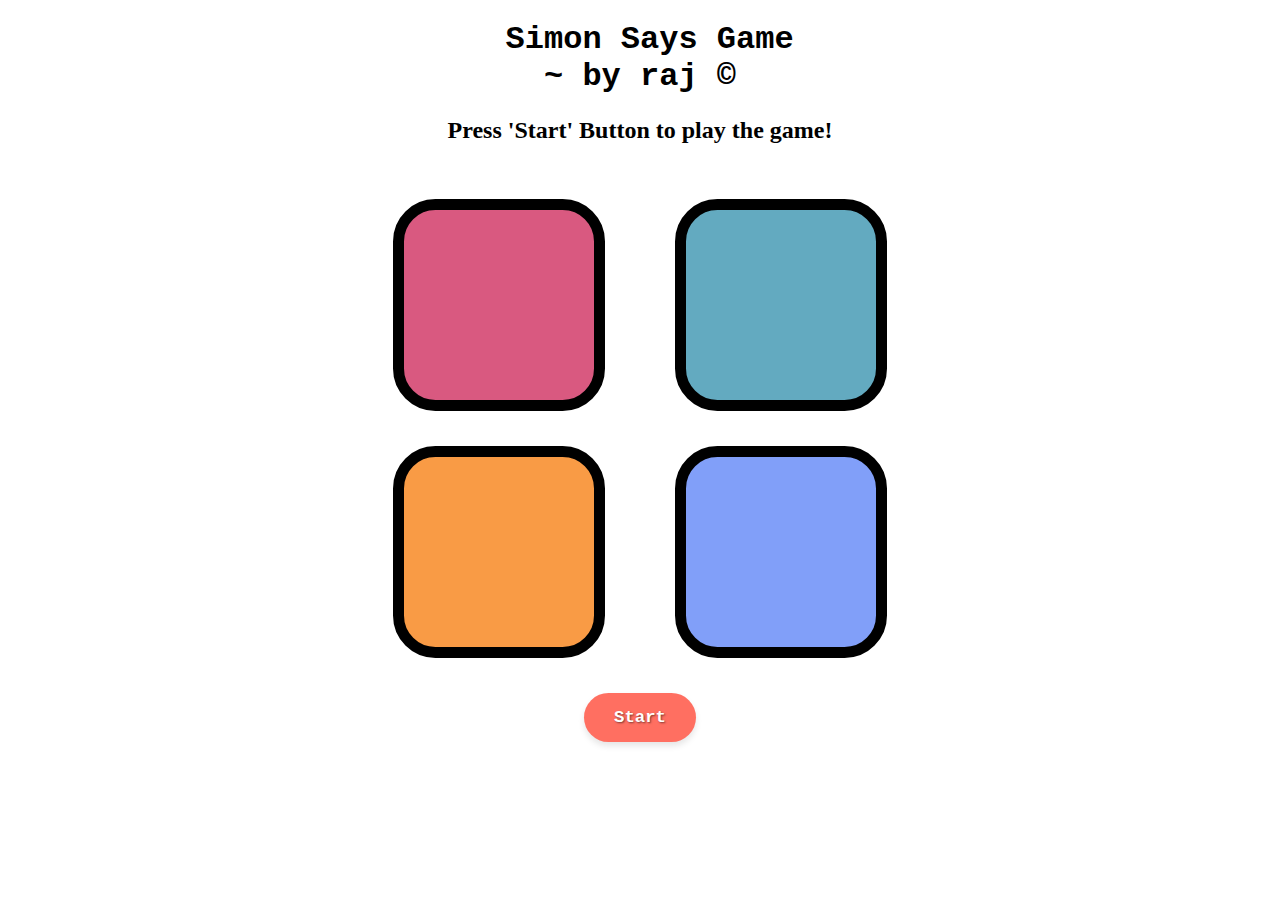
<file: JS notes/00]_Mini_Project/index.html>
<!DOCTYPE html>
<html lang="en">
<head>
    <meta charset="UTF-8">
    <meta name="viewport" content="width=device-width, initial-scale=1.0">
    <link rel="stylesheet" href="style.css">
    <title>Simon Says</title>
</head>
<body>
    <h1>&nbsp;Simon Says Game <br>~ by raj &copy;</h1>
    <h2>Press 'Start' Button to play the game!</h2>
    <div class="btn_container">
        <div class="line_one">
            <div class="btn red" type="button" id="red"> </div>
            <div class="btn yellow" type="button" id="yellow"> </div>
        </div>
        <div class="line_two">
            <div class="btn green" type="button" id="green"> </div>
            <div class="btn purple" type="button" id="purple"> </div>
        </div>
    </div>

    <button class="startbtn"><b>Start</b></button>
    <script src="app.js"></script>
</body>
</html>
</file>
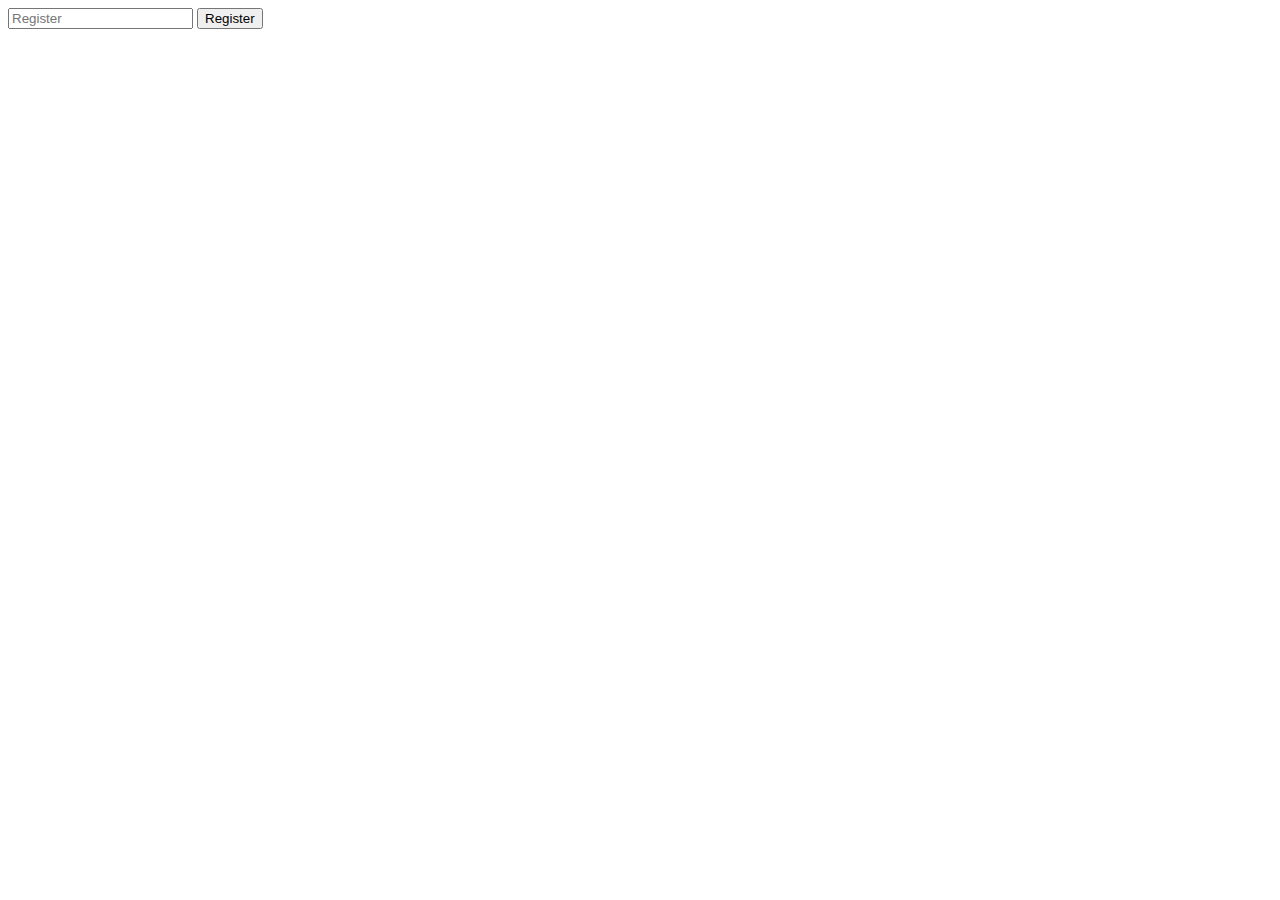
<file: JS notes/32]_My_DOM_practice_files/index.html>
<!DOCTYPE html>
<html lang="en"> 
<head>
    <meta charset="UTF-8">
    <meta name="viewport" content="width=device-width, initial-scale=1.0">
    <title>Spider-Man</title>
    <link href="style.css" rel="stylesheet">
</head>
<body>
    <form action="/action">
        <input placeholder="Register">
        <button >Register</button>
    </form>

    <!-- <input placeholder="Enter your name!">
    <button>Click Me!</button> -->

    <!-- <h3>Generate a random color</h3>
    <br>
    <button>Generate Color</button>
    <br>
    <br>
    <div>
        This is your new color
    </div> -->

    <!-- <button >Like This Post</button> -->
    <!-- <h1>Spider Man</h1>
    <img src="https://upload.wikimedia.org/wikipedia/en/2/21/Web_of_Spider-Man_Vol_1_129-1.png" alt="img" id="mainImg"/>
    <h2>About</h2>
    <p>
        <b>Spider-Man</b> is a superhero appearing in American comic books published by
        <a href="https://en.wikipedia.org/wiki/Marvel_Comics">Marvel Comics</a>. Created by writer-editor <b>Stan Lee</b> and artist <b>Steve Ditko</b>, 
        he first appeared in the anthology comic book <a href="https://en.wikipedia.org/wiki/Amazing_Fantasy">Amazing Fantasy</a> #15 (August 1962)
         in the <a href="https://en.wikipedia.org/wiki/Silver_Age_of_Comic_Books">Silver Age of Comic Books</a>. 
         He has been featured in comic books, television shows, films, video games, novels, and plays.
    </p>
    <div class="box">
        <h4>Publication Info</h4>
        <ul>
            <li><a href="#" class="boxLink">Publisher</a></li>
            <li><a href="#" class="boxLink">First Appearance</a></li>
            <li>
                Created By
                <ul>
                    <li><a href="#" class="boxlink">Stan Lee</a></li>
                    <li><a href="#" class="boxlink">Steve Ditko</a></li>
                </ul>
            </li>
        </ul>
    </div>
    <h2>Creation & Development</h2>
    <p id="description">
            In 1962, with the success of the Fantastic Four, Marvel Comics editor and head writer Stan Lee was casting for a new superhero idea. 
            He said the idea for Spider-Man arose from a surge in teenage demand for comic books and the desire to create a character with whom teens could identify.
            As with Fantastic Four, Lee saw Spider-Man as an opportunity to "get out of his system" what he felt was missing in comic books.
             In his autobiography, Lee cites the non-superhuman pulp magazine crime fighter the Spider as a great influence, and in a multitude of print and video interviews, Lee stated he was inspired by seeing a spider climb up a wall—adding
              in his autobiography that he has told that story so often he has become unsure of whether or not this is true.
    </p>
    <div class="images">
        <img src="https://upload.wikimedia.org/wikipedia/commons/thumb/7/7a/Spider_Strikes_v1n1_i05_Wentworth.png/330px-Spider_Strikes_v1n1_i05_Wentworth.png" alt="img" class="oldImg"> 
        <img src="https://upload.wikimedia.org/wikipedia/en/3/35/Amazing_Fantasy_15.jpg" alt="img" class="oldImg">
        <img src="https://upload.wikimedia.org/wikipedia/en/b/bd/Issue252.jpg" alt="img" class="oldImg">
    </div> -->
    <script src="app.js"></script>
</body>
</html>
</file>
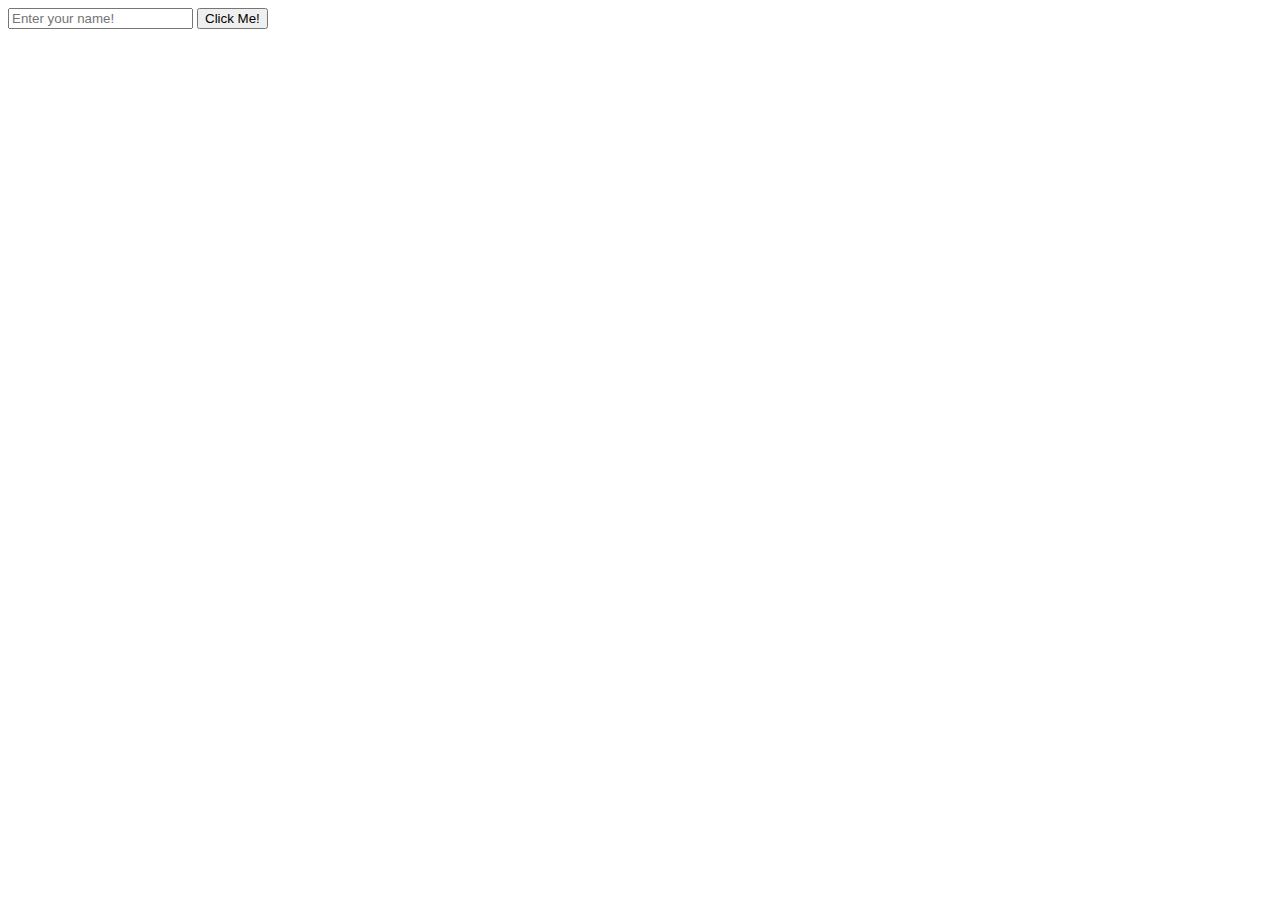
<file: JS notes/My_DOM_practice_files/index.html>
<!DOCTYPE html>
<html lang="en"> 
<head>
    <meta charset="UTF-8">
    <meta name="viewport" content="width=device-width, initial-scale=1.0">
    <title>Spider-Man</title>
    <link href="style.css" rel="stylesheet">
</head>
<body>
    <input placeholder="Enter your name!">
    <button>Click Me!</button>

    <!-- <h3>Generate a random color</h3>
    <br>
    <button>Generate Color</button>
    <br>
    <br>
    <div>
        This is your new color
    </div> -->

    <!-- <button >Like This Post</button> -->
    <!-- <h1>Spider Man</h1>
    <img src="https://upload.wikimedia.org/wikipedia/en/2/21/Web_of_Spider-Man_Vol_1_129-1.png" alt="img" id="mainImg"/>
    <h2>About</h2>
    <p>
        <b>Spider-Man</b> is a superhero appearing in American comic books published by
        <a href="https://en.wikipedia.org/wiki/Marvel_Comics">Marvel Comics</a>. Created by writer-editor <b>Stan Lee</b> and artist <b>Steve Ditko</b>, 
        he first appeared in the anthology comic book <a href="https://en.wikipedia.org/wiki/Amazing_Fantasy">Amazing Fantasy</a> #15 (August 1962)
         in the <a href="https://en.wikipedia.org/wiki/Silver_Age_of_Comic_Books">Silver Age of Comic Books</a>. 
         He has been featured in comic books, television shows, films, video games, novels, and plays.
    </p>
    <div class="box">
        <h4>Publication Info</h4>
        <ul>
            <li><a href="#" class="boxLink">Publisher</a></li>
            <li><a href="#" class="boxLink">First Appearance</a></li>
            <li>
                Created By
                <ul>
                    <li><a href="#" class="boxlink">Stan Lee</a></li>
                    <li><a href="#" class="boxlink">Steve Ditko</a></li>
                </ul>
            </li>
        </ul>
    </div>
    <h2>Creation & Development</h2>
    <p id="description">
            In 1962, with the success of the Fantastic Four, Marvel Comics editor and head writer Stan Lee was casting for a new superhero idea. 
            He said the idea for Spider-Man arose from a surge in teenage demand for comic books and the desire to create a character with whom teens could identify.
            As with Fantastic Four, Lee saw Spider-Man as an opportunity to "get out of his system" what he felt was missing in comic books.
             In his autobiography, Lee cites the non-superhuman pulp magazine crime fighter the Spider as a great influence, and in a multitude of print and video interviews, Lee stated he was inspired by seeing a spider climb up a wall—adding
              in his autobiography that he has told that story so often he has become unsure of whether or not this is true.
    </p>
    <div class="images">
        <img src="https://upload.wikimedia.org/wikipedia/commons/thumb/7/7a/Spider_Strikes_v1n1_i05_Wentworth.png/330px-Spider_Strikes_v1n1_i05_Wentworth.png" alt="img" class="oldImg"> 
        <img src="https://upload.wikimedia.org/wikipedia/en/3/35/Amazing_Fantasy_15.jpg" alt="img" class="oldImg">
        <img src="https://upload.wikimedia.org/wikipedia/en/b/bd/Issue252.jpg" alt="img" class="oldImg">
    </div> -->
    <script src="app.js"></script>
</body>
</html>
</file>
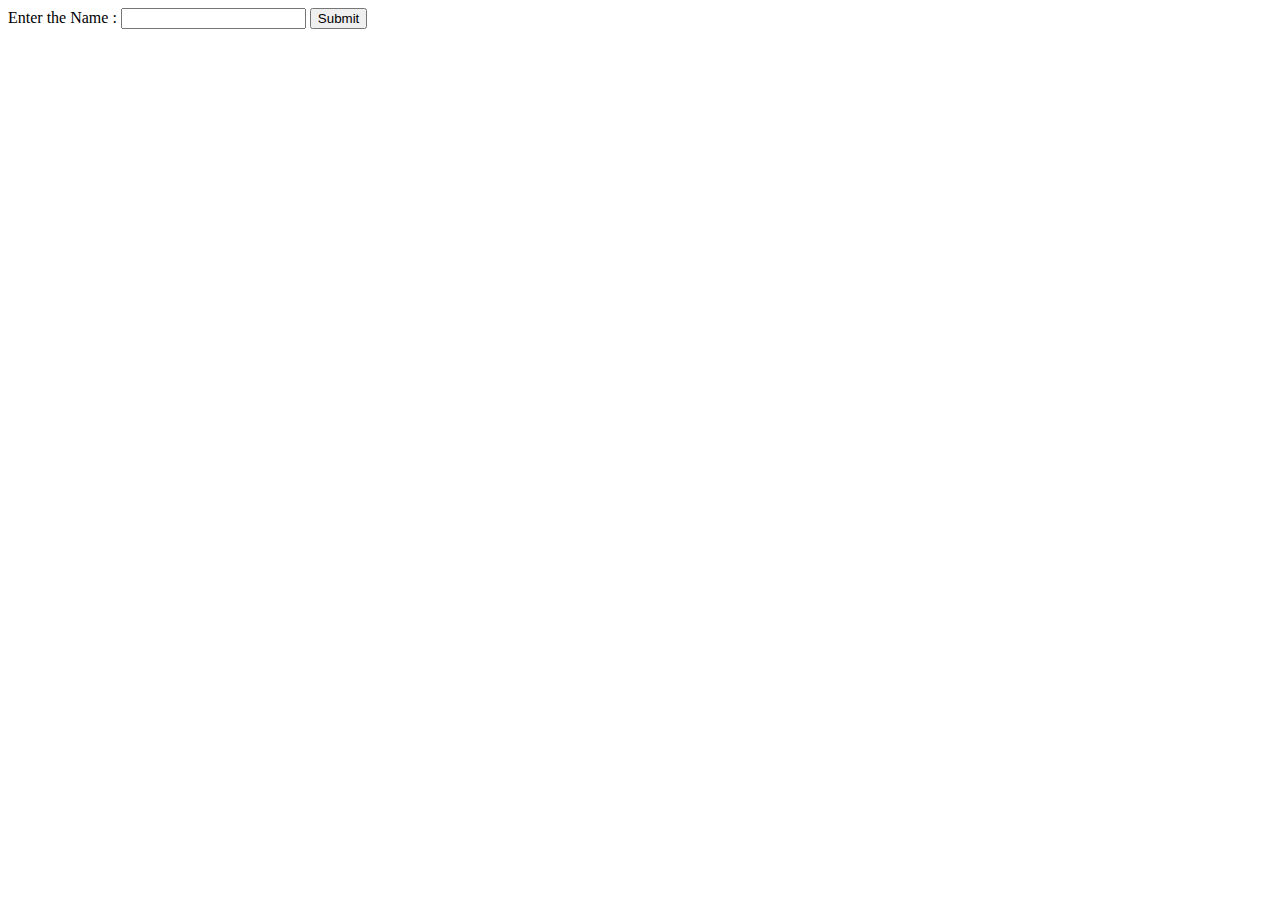
<file: Test.html>
<!DOCTYPE html>
<html lang="en">
<head>
    <meta charset="UTF-8">
    <meta name="viewport" content="width=device-width, initial-scale=1.0">
    <title>JS</title>
</head>
<body>

     <form method="get" action="http://localhost/PHP/demo.php" onsubmit="return validateForm()">
        Enter the Name : 
        <input type="text" name="sname" id="sname" required >
        <input type="submit" value="Submit">

     </form>
    <script>
        function validateForm() {
            const sname = document.getElementById("sname").value.trim();
            if(!sname){
                alert("Invalid");
                return false;
            }
            else{
                return true;
            }
        }
    </script>
</body>
</html>
</file>
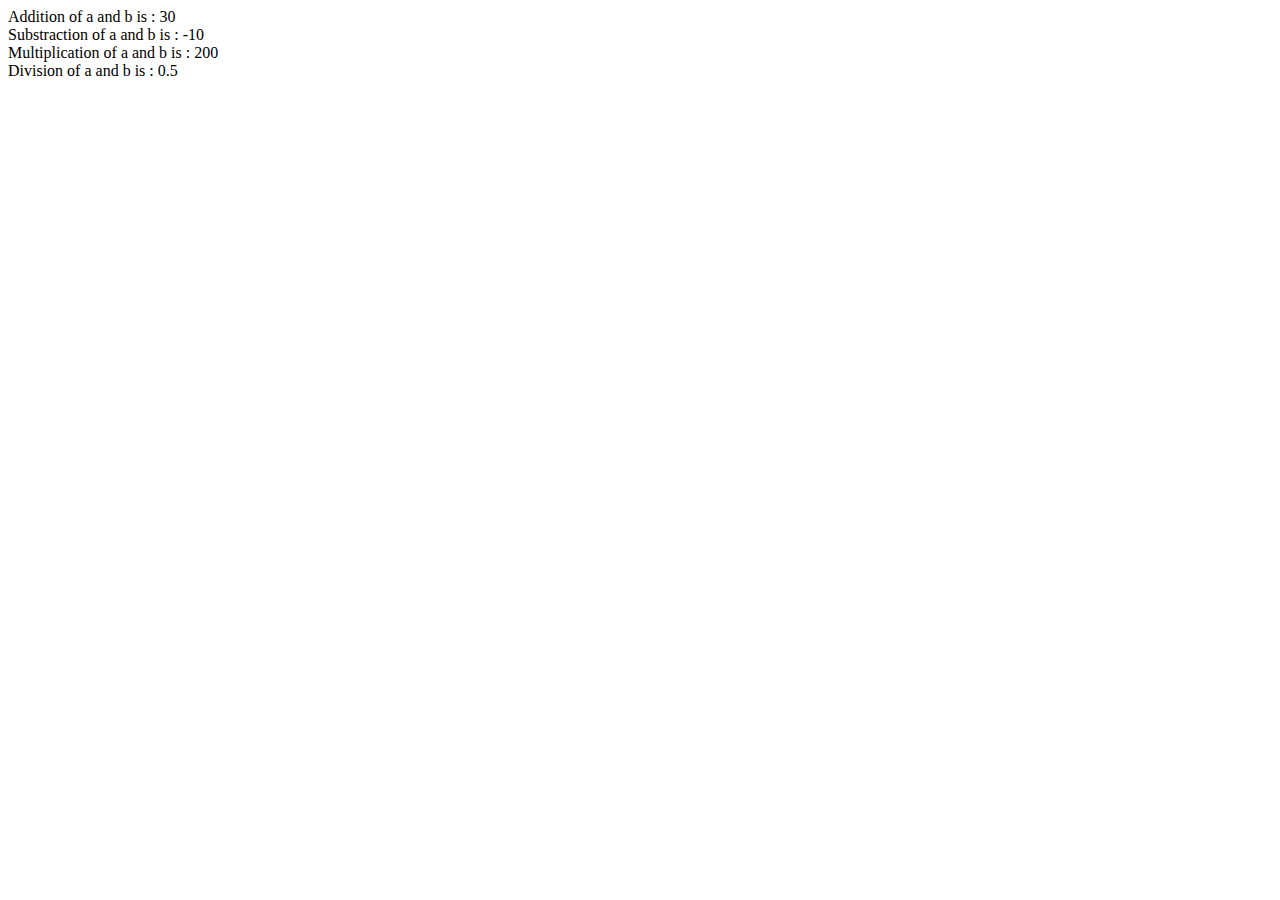
<file: Practicals/jstest3.html>
<!DOCTYPE html>
<html lang="en">
<head>
    <title>JavaScript</title>
</head>
<body>
    <div id="mycontainer">
    </div>
    <script>
        function add(a, b, myDiv) {
            myDiv.innerHTML = `Addition of a and b is : ${a + b}<br>`;
        }

        function sub(a, b, myDiv) {
            myDiv.innerHTML += `Substraction of a and b is : ${a - b}<br>`;
        }

        function mult(a, b, myDiv) {
            myDiv.innerHTML += `Multiplication of a and b is : ${a * b}<br>`;
        }

        function div(a, b, myDiv) {
            myDiv.innerHTML += `Division of a and b is : ${a / b}`;
        }

        function arithmetic() {
            let myDiv = document.getElementById("mycontainer");
            let a = 10;
            let b = 20;
            add(a, b, myDiv);
            sub(a, b, myDiv);
            mult(a, b, myDiv);
            div(a, b, myDiv);
        }

        arithmetic();

    </script>
</body>
</html>
</file>
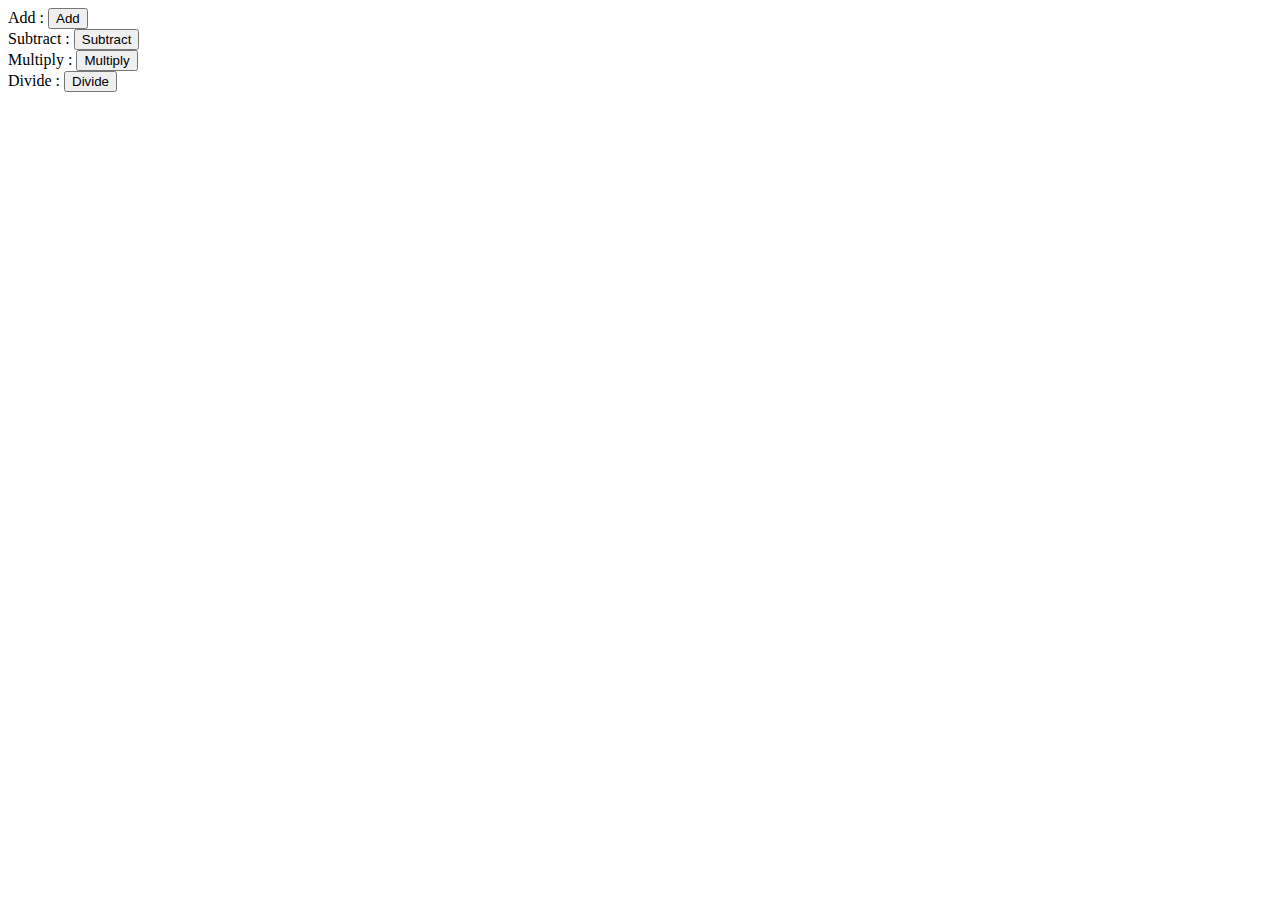
<file: Practicals/jstest4.html>
<!DOCTYPE html>
<html lang="en">
<head>
    <title>JavaScript</title>
</head>
<body>
    Add : <input type="button" value="Add" onclick="add(10, 20)"><br>
    Subtract : <input type="button" value="Subtract" onclick="sub(10, 20)"><br>
    Multiply : <input type="button" value="Multiply" onclick="mult(10, 20)"><br>
    Divide : <input type="button" value="Divide" onclick="div(10, 20)"><br>
    <script>
        function add(a,b){
            alert(`Addition of a and b is : ${a+b}`);
        }
        function sub(a,b){
            alert(`Substraction of a and b is : ${a-b}`);
        }
        function mult(a,b){
            alert(`Multiplication of a and b is : ${a*b}`);
        }
        function div(a,b){
            alert(`Division of a and b is : ${a/b}`);
        }
    </script>
</body>
</html>
</file>
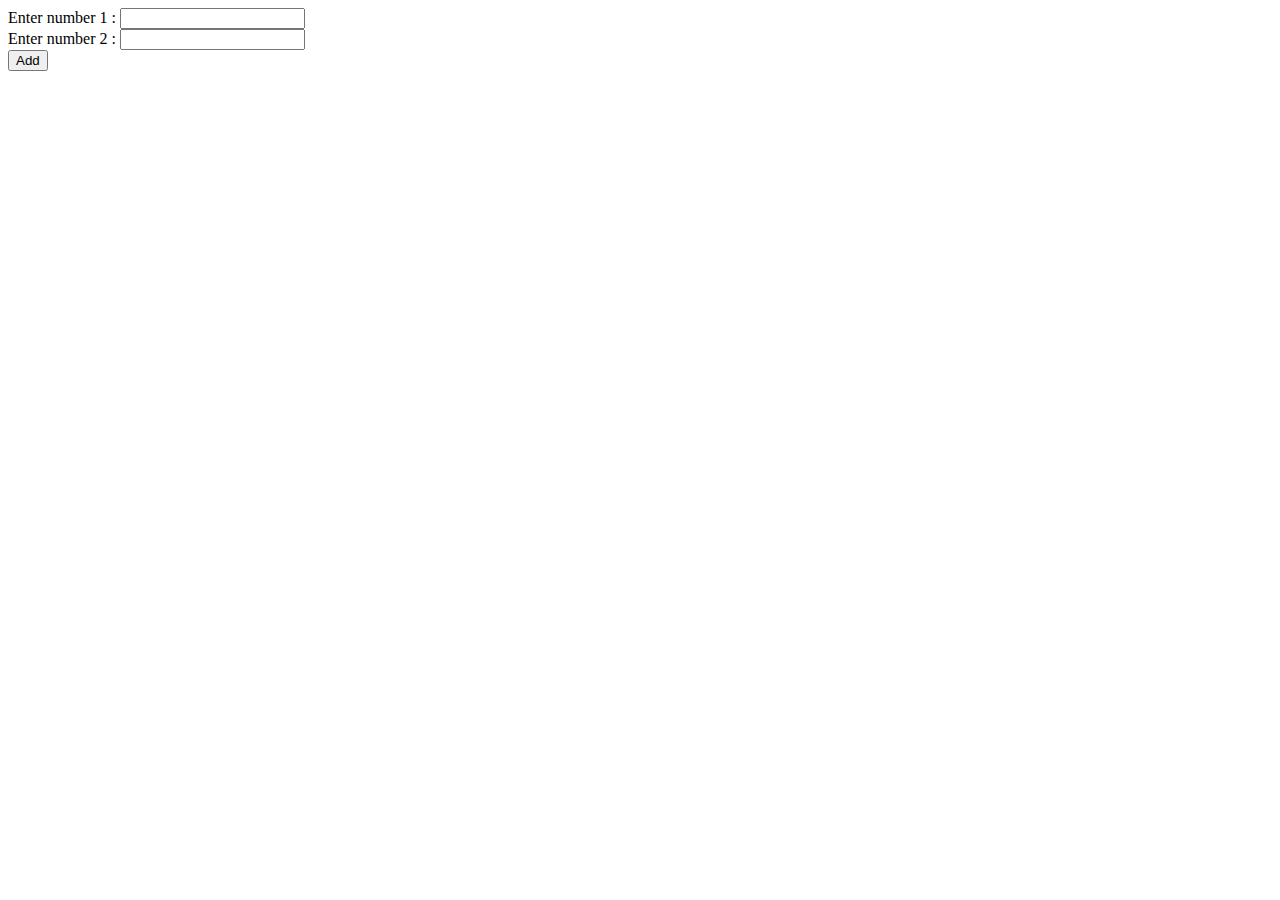
<file: Practicals/jstest6.html>
<!DOCTYPE html>
<html lang="en">
<head>
    <meta charset="UTF-8">
    <meta name="viewport" content="width=device-width, initial-scale=1.0">
    <title>Document</title>
</head>
<body>
    Enter number 1 : <input type="number" name="num1" id="num1" > <br>
    Enter number 2 : <input type="number" name="num2" id="num2" > <br>
    <button type="submit" onclick="add()">Add</button>
    <script>
        function add(){
            let n1 = document.getElementById("num1").value;
            let n2 = document.getElementById("num2").value;
            let sum = parseInt(n1) + parseInt(n2);
            document.write(sum);
        }
    </script>
</body>
</html>
</file>
<file: JS notes/00]_Mini_Project/style.css>
body{
    text-align: center;
}

.btn{
    height: 190px;
    width: 190px;
    border: 11px solid black;
    border-radius: 20%;
    margin: 2.2rem;
} 

.btn_container{
    display: flex;
    justify-content: center;
}

.red{
    background-color: #d95980
}

.green{
    background-color: #63aac0;
}

.yellow{
    background-color: #f99b45;
}

.purple{
    background-color: #819ff9;
}

.gameflash{
    background-color: white;
}

.userflash{
    background-color: green;
}

h1{
    font-family: 'Courier New', Courier, monospace;
}

.startbtn {
    background-color: #ff6f61; 
    border: none;
    color: white;
    padding: 15px 30px;
    font-size: 17.3px;
    border-radius: 50px;
    cursor: pointer;
    transition: background-color 0.3s ease;
    box-shadow: 0 4px 6px rgba(0, 0, 0, 0.1); 
    font-family :'Courier New', Courier, monospace ;
    text-shadow: 1px 1px 2px rgba(0, 0, 0, 0.5);
}

.startbtn:hover {
    background-color: #b12e1a; 
}

.startbtn:active {
    transform: translateY(1px); 
    box-shadow: 0 2px 4px rgba(0, 0, 0, 0.1);
}
</file>
<file: JS notes/32]_My_DOM_practice_files/style.css>
/* body{
    text-align: center;    
}

div{
    height: 100px;
    width: 500px;
    border: 1px solid black;
    margin: auto;
} */

/* .red{
    color: red;
}

.blue{
    color: blue;
}

.box{
    border: 1px solid black;
    background-color: pink;
} */

/* body{
    font-family: Arial;
}

#mainImg{
    width: 35%;
}

.box{
    border: 0.25px solid black;
    background-color: lightgray;
    width: 200px;
    padding: 1rem;
}

.boxLink{
    text-decoration: none;
}

.oldImg{
    height: 200px;
    width: 200px;
    margin-right: 1rem;
}

#description{
    background-color: antiquewhite;
} */
</file>
<file: JS notes/My_DOM_practice_files/style.css>
/* body{
    text-align: center;    
}

div{
    height: 100px;
    width: 500px;
    border: 1px solid black;
    margin: auto;
} */

/* .red{
    color: red;
}

.blue{
    color: blue;
}

.box{
    border: 1px solid black;
    background-color: pink;
} */

/* body{
    font-family: Arial;
}

#mainImg{
    width: 35%;
}

.box{
    border: 0.25px solid black;
    background-color: lightgray;
    width: 200px;
    padding: 1rem;
}

.boxLink{
    text-decoration: none;
}

.oldImg{
    height: 200px;
    width: 200px;
    margin-right: 1rem;
}

#description{
    background-color: antiquewhite;
} */
</file>
